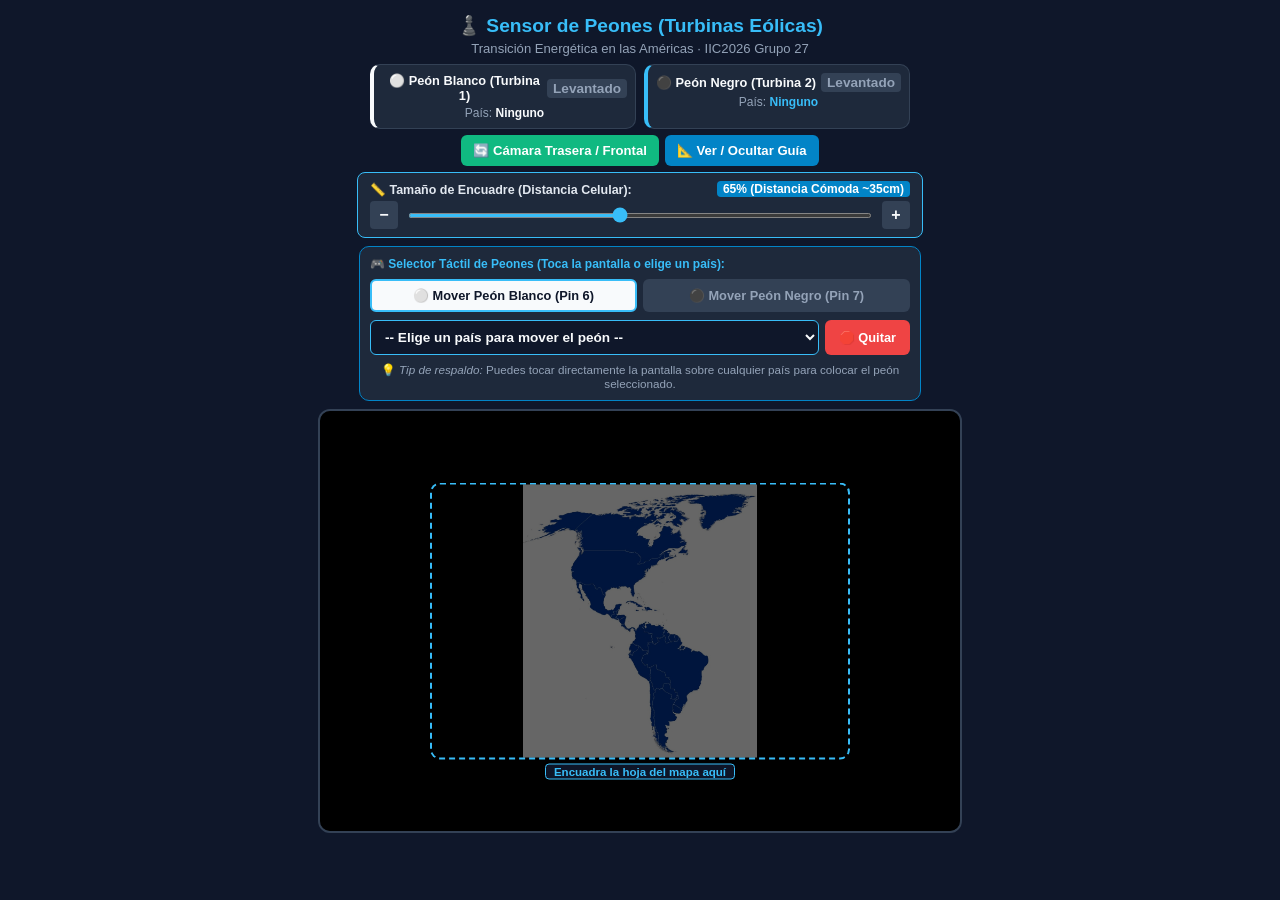
<file: hand.html>
<!DOCTYPE html>
<html lang="es">
<head>
  <meta charset="UTF-8">
  <meta name="viewport" content="width=device-width, initial-scale=1.0">
  <title>Sensor ArUco de Peones — Turbinas Eólicas (IIC2026 Grupo 27)</title>
  <script src="https://app.protobject.com/framework/p.js"></script>
  <script src="config.js"></script>
  <!-- Motor de visión por computador ArUco local (sin dependencias externas) -->
  <script src="cv.js"></script>
  <script src="aruco.js"></script>
  <style>
    body {
      font-family: -apple-system, BlinkMacSystemFont, "Segoe UI", Roboto, Helvetica, Arial, sans-serif;
      margin: 0;
      padding: 10px;
      background: #0f172a;
      color: #f8fafc;
      text-align: center;
    }
    h1 {
      font-size: 1.2rem;
      margin: 4px 0;
      color: #38bdf8;
    }
    p {
      color: #94a3b8;
      font-size: 0.82rem;
      margin: 2px 0 8px;
    }
    
    /* Panel de estado de los dos peones */
    .pawns-hud {
      display: grid;
      grid-template-columns: 1fr 1fr;
      gap: 8px;
      max-width: 540px;
      margin: 6px auto;
    }
    .pawn-hud-card {
      background: #1e293b;
      border: 1px solid #334155;
      border-radius: 10px;
      padding: 8px;
      display: flex;
      flex-direction: column;
      gap: 3px;
      font-size: 0.8rem;
    }
    .pawn-hud-white { border-left: 4px solid #f8fafc; }
    .pawn-hud-black { border-left: 4px solid #38bdf8; }
    .pawn-title {
      font-weight: 700;
      display: flex;
      align-items: center;
      justify-content: space-between;
    }
    .pawn-status {
      font-weight: 700;
      font-size: 0.85rem;
      padding: 2px 6px;
      border-radius: 4px;
    }
    .status-active { background: #065f46; color: #34d399; }
    .status-idle { background: #334155; color: #94a3b8; }

    .controls-row {
      display: flex;
      justify-content: center;
      gap: 6px;
      margin: 6px auto;
      flex-wrap: wrap;
      max-width: 540px;
    }
    .btn-toggle {
      background: #0284c7;
      color: white;
      border: none;
      padding: 8px 12px;
      border-radius: 6px;
      font-weight: 600;
      font-size: 0.82rem;
      cursor: pointer;
      display: flex;
      align-items: center;
      gap: 5px;
    }
    .btn-toggle:hover { background: #0369a1; }
    .btn-camera { background: #10b981; }
    .btn-camera:hover { background: #059669; }

    /* Barra de calibración de distancia / escala */
    .scale-card {
      background: #1e293b;
      border: 1px solid #38bdf8;
      border-radius: 8px;
      padding: 8px 12px;
      margin: 6px auto;
      max-width: 540px;
      display: flex;
      flex-direction: column;
      gap: 4px;
    }
    .scale-header {
      display: flex;
      justify-content: space-between;
      align-items: center;
      font-size: 0.78rem;
      color: #e2e8f0;
    }
    .scale-badge {
      background: #0284c7;
      color: #fff;
      padding: 1px 6px;
      border-radius: 4px;
      font-weight: 700;
      font-size: 0.75rem;
    }
    .slider-row {
      display: flex;
      align-items: center;
      gap: 8px;
    }
    .btn-step {
      background: #334155;
      color: #f8fafc;
      border: none;
      width: 28px;
      height: 28px;
      border-radius: 4px;
      font-size: 1rem;
      font-weight: bold;
      cursor: pointer;
    }
    .scale-slider {
      flex: 1;
      height: 5px;
      accent-color: #38bdf8;
      cursor: pointer;
    }

    /* Panel de selección táctil rápida / infalible */
    .manual-touch-panel {
      background: #1e293b;
      border: 1px solid #0284c7;
      border-radius: 10px;
      padding: 10px;
      margin: 8px auto;
      max-width: 540px;
      display: flex;
      flex-direction: column;
      gap: 8px;
    }
    .touch-tabs {
      display: flex;
      gap: 6px;
    }
    .touch-tab {
      flex: 1;
      padding: 7px 10px;
      border-radius: 6px;
      border: 2px solid transparent;
      background: #334155;
      color: #94a3b8;
      font-weight: 700;
      font-size: 0.8rem;
      cursor: pointer;
      transition: all 0.2s ease;
    }
    .touch-tab.active-white {
      background: #f8fafc;
      color: #0f172a;
      border-color: #38bdf8;
    }
    .touch-tab.active-black {
      background: #0284c7;
      color: #ffffff;
      border-color: #38bdf8;
    }
    .touch-select-row {
      display: flex;
      gap: 6px;
    }
    .country-dropdown {
      flex: 1;
      background: #0f172a;
      border: 1px solid #38bdf8;
      color: #f8fafc;
      padding: 8px 10px;
      border-radius: 6px;
      font-size: 0.85rem;
      outline: none;
      font-weight: 600;
    }
    .btn-lift {
      background: #ef4444;
      color: white;
      border: none;
      padding: 8px 14px;
      border-radius: 6px;
      font-weight: 700;
      font-size: 0.8rem;
      cursor: pointer;
    }
    .btn-lift:hover { background: #dc2626; }
    .touch-hint {
      font-size: 0.73rem;
      color: #94a3b8;
    }

    #preview-container {
      margin: 8px auto;
      width: 100%;
      max-width: 640px;
      height: 420px;
      position: relative;
      background: #000;
      border-radius: 12px;
      overflow: hidden;
      border: 2px solid #334155;
    }
    #video-feed {
      width: 100%;
      height: 100%;
      object-fit: cover;
    }
    #overlay-canvas {
      position: absolute;
      top: 0;
      left: 0;
      width: 100%;
      height: 100%;
      pointer-events: none;
      z-index: 10;
    }

    /* Caja de encuadre en el centro */
    .framing-box {
      position: absolute;
      top: 50%;
      left: 50%;
      transform: translate(-50%, -50%);
      width: 65%;
      height: 65%;
      border: 2px dashed #38bdf8;
      border-radius: 10px;
      pointer-events: none;
      z-index: 20;
      display: flex;
      align-items: center;
      justify-content: center;
      box-shadow: 0 0 0 9999px rgba(0, 0, 0, 0.42);
      transition: width 0.1s ease, height 0.1s ease;
    }
    .framing-img {
      width: 100%;
      height: 100%;
      object-fit: contain;
      opacity: 0.4;
      pointer-events: none;
    }
    .framing-tag {
      position: absolute;
      bottom: -22px;
      background: rgba(15, 23, 42, 0.95);
      border: 1px solid #38bdf8;
      color: #38bdf8;
      font-size: 0.72rem;
      font-weight: bold;
      padding: 1px 8px;
      border-radius: 4px;
      white-space: nowrap;
    }
  </style>
</head>
<body>

  <h1>♟️ Sensor de Peones (Turbinas Eólicas)</h1>
  <p>Transición Energética en las Américas · IIC2026 Grupo 27</p>

  <!-- HUD en vivo de los dos peones -->
  <div class="pawns-hud">
    <div class="pawn-hud-card pawn-hud-white">
      <div class="pawn-title">
        <span>⚪ Peón Blanco (Turbina 1)</span>
        <span class="pawn-status status-idle" id="pawn1-badge">Levantado</span>
      </div>
      <div style="font-size:0.75rem; color:#94a3b8;">País: <strong id="pawn1-country" style="color:#f8fafc;">Ninguno</strong></div>
    </div>
    <div class="pawn-hud-card pawn-hud-black">
      <div class="pawn-title">
        <span>⚫ Peón Negro (Turbina 2)</span>
        <span class="pawn-status status-idle" id="pawn2-badge">Levantado</span>
      </div>
      <div style="font-size:0.75rem; color:#94a3b8;">País: <strong id="pawn2-country" style="color:#38bdf8;">Ninguno</strong></div>
    </div>
  </div>

  <div class="controls-row">
    <button class="btn-toggle btn-camera" onclick="switchCamera()">
      🔄 Cámara Trasera / Frontal
    </button>
    <button class="btn-toggle" onclick="toggleOverlay()">
      📐 Ver / Ocultar Guía
    </button>
  </div>

  <!-- Control de tamaño del marco -->
  <div class="scale-card">
    <div class="scale-header">
      <span>📏 <strong>Tamaño de Encuadre (Distancia Celular):</strong></span>
      <span id="scale-badge" class="scale-badge">65% (Distancia Cómoda ~35cm)</span>
    </div>
    <div class="slider-row">
      <button class="btn-step" onclick="stepScale(-5)">−</button>
      <input type="range" id="scale-slider" class="scale-slider" min="40" max="95" value="65" oninput="setScale(this.value)">
      <button class="btn-step" onclick="stepScale(5)">+</button>
    </div>
  </div>

  <!-- Selector Táctil / Fallback Inmediato e Infalible -->
  <div class="manual-touch-panel">
    <div style="font-size:0.75rem; color:#38bdf8; font-weight:bold; text-align:left;">
      🎮 Selector Táctil de Peones (Toca la pantalla o elige un país):
    </div>
    <div class="touch-tabs">
      <button id="btn-select-white" class="touch-tab active-white" onclick="setActivePawnMode(1)">
        ⚪ Mover Peón Blanco (Pin 6)
      </button>
      <button id="btn-select-black" class="touch-tab" onclick="setActivePawnMode(2)">
        ⚫ Mover Peón Negro (Pin 7)
      </button>
    </div>
    <div class="touch-select-row">
      <select id="country-select-touch" class="country-dropdown" onchange="onManualSelectChange(this.value)">
        <option value="">-- Elige un país para mover el peón --</option>
        <option value="Chile">🇨🇱 Chile</option>
        <option value="Brazil">🇧🇷 Brasil</option>
        <option value="United States">🇺🇸 Estados Unidos</option>
        <option value="Canada">🇨🇦 Canadá</option>
        <option value="Mexico">🇲🇽 México</option>
        <option value="Argentina">🇦🇷 Argentina</option>
        <option value="Colombia">🇨🇴 Colombia</option>
        <option value="Peru">🇵🇪 Perú</option>
        <option value="Uruguay">🇺🇾 Uruguay</option>
        <option value="Bolivia">🇧🇴 Bolivia</option>
        <option value="Ecuador">🇪🇨 Ecuador</option>
        <option value="Venezuela">🇻🇪 Venezuela</option>
        <option value="Paraguay">🇵🇾 Paraguay</option>
        <option value="Costa Rica">🇨🇷 Costa Rica</option>
        <option value="Panama">🇵🇦 Panamá</option>
        <option value="Guatemala">🇬🇹 Guatemala</option>
        <option value="Honduras">🇭🇳 Honduras</option>
        <option value="Nicaragua">🇳🇮 Nicaragua</option>
        <option value="Cuba">🇨🇺 Cuba</option>
      </select>
      <button class="btn-lift" onclick="levantarPeonActivo()" title="Levantar peón seleccionado">
        🛑 Quitar
      </button>
    </div>
    <div class="touch-hint">💡 <em>Tip de respaldo:</em> Puedes tocar directamente la pantalla sobre cualquier país para colocar el peón seleccionado.</div>
  </div>

  <div id="preview-container">
    <video id="video-feed" playsinline autoplay muted></video>
    <canvas id="overlay-canvas"></canvas>

    <!-- Marco de encuadre centrado y escalable -->
    <div id="framing-box" class="framing-box">
      <img id="map-guide-overlay" src="mapa_referencia.jpg" alt="Guía" class="framing-img" />
      <span class="framing-tag">Encuadra la hoja del mapa aquí</span>
    </div>
  </div>

  <script>
    // 19 Países calibrados para el mapa
    const COORDENADAS_MAPA_FISICO = [
      { country: 'Canada', x: 0.445, y: 0.181, r: 0.120 },
      { country: 'United States', x: 0.411, y: 0.303, r: 0.090 },
      { country: 'Mexico', x: 0.365, y: 0.430, r: 0.065 },
      { country: 'Cuba', x: 0.531, y: 0.454, r: 0.045 },
      { country: 'Guatemala', x: 0.417, y: 0.496, r: 0.038 },
      { country: 'Honduras', x: 0.451, y: 0.503, r: 0.038 },
      { country: 'Nicaragua', x: 0.474, y: 0.522, r: 0.038 },
      { country: 'Costa Rica', x: 0.485, y: 0.547, r: 0.035 },
      { country: 'Panama', x: 0.519, y: 0.562, r: 0.035 },
      { country: 'Colombia', x: 0.576, y: 0.581, r: 0.058 },
      { country: 'Venezuela', x: 0.651, y: 0.566, r: 0.058 },
      { country: 'Ecuador', x: 0.531, y: 0.620, r: 0.048 },
      { country: 'Peru', x: 0.559, y: 0.669, r: 0.062 },
      { country: 'Bolivia', x: 0.634, y: 0.728, r: 0.058 },
      { country: 'Brazil', x: 0.742, y: 0.684, r: 0.115 },
      { country: 'Paraguay', x: 0.668, y: 0.781, r: 0.048 },
      { country: 'Uruguay', x: 0.685, y: 0.825, r: 0.042 },
      { country: 'Chile', x: 0.588, y: 0.840, r: 0.048 },
      { country: 'Argentina', x: 0.639, y: 0.859, r: 0.068 }
    ];

    const NOMBRES_ESP = {
      'Canada': 'Canadá',
      'United States': 'Estados Unidos',
      'Mexico': 'México',
      'Cuba': 'Cuba',
      'Guatemala': 'Guatemala',
      'Honduras': 'Honduras',
      'Nicaragua': 'Nicaragua',
      'Costa Rica': 'Costa Rica',
      'Panama': 'Panamá',
      'Colombia': 'Colombia',
      'Venezuela': 'Venezuela',
      'Ecuador': 'Ecuador',
      'Peru': 'Perú',
      'Bolivia': 'Bolivia',
      'Brazil': 'Brasil',
      'Paraguay': 'Paraguay',
      'Uruguay': 'Uruguay',
      'Chile': 'Chile',
      'Argentina': 'Argentina'
    };

    let guideScale = 0.65;
    let overlayVisible = true;
    let currentCameraIndex = 0;
    let availableCameras = [];
    let currentStream = null;
    let detector = new AR.Detector();

    const video = document.getElementById("video-feed");
    const canvas = document.getElementById("overlay-canvas");
    const ctx = canvas.getContext("2d");
    const framingBox = document.getElementById("framing-box");
    const scaleBadge = document.getElementById("scale-badge");
    const scaleSlider = document.getElementById("scale-slider");

    const pawn1Badge = document.getElementById("pawn1-badge");
    const pawn1CountryEl = document.getElementById("pawn1-country");
    const pawn2Badge = document.getElementById("pawn2-badge");
    const pawn2CountryEl = document.getElementById("pawn2-country");

    function setScale(val) {
      guideScale = Number(val) / 100;
      const pct = val + "%";
      scaleBadge.textContent = pct + (val <= 55 ? " (Lejos)" : val <= 75 ? " (Cómoda)" : " (Cerca)");
      if (framingBox) {
        framingBox.style.width = pct;
        framingBox.style.height = pct;
      }
    }

    function stepScale(delta) {
      const newVal = Math.max(40, Math.min(95, Number(scaleSlider.value) + delta));
      scaleSlider.value = newVal;
      setScale(newVal);
    }

    function toggleOverlay() {
      overlayVisible = !overlayVisible;
      if (framingBox) {
        framingBox.style.display = overlayVisible ? "flex" : "none";
      }
    }

    let activePawnMode = 1; // 1: Blanco (Pin 6), 2: Negro (Pin 7)
    let peon1Manual = { activo: false, pais: null };
    let peon2Manual = { activo: false, pais: null };
    let peon1LastSeen = 0;
    let peon1LastPais = null;
    let peon2LastSeen = 0;
    let peon2LastPais = null;
    const PERSISTENCIA_MS = 2500; // 2.5s de gracia para que no se apague por un parpadeo

    function setActivePawnMode(m) {
      activePawnMode = m;
      const bW = document.getElementById('btn-select-white');
      const bB = document.getElementById('btn-select-black');
      if (bW) bW.className = 'touch-tab' + (m === 1 ? ' active-white' : '');
      if (bB) bB.className = 'touch-tab' + (m === 2 ? ' active-black' : '');
    }

    function onManualSelectChange(country) {
      if (!country) return;
      colocarPeonManualmente(activePawnMode, country);
    }

    function colocarPeonManualmente(pawnId, country) {
      if (pawnId === 1) {
        peon1Manual.activo = true;
        peon1Manual.pais = country;
        peon1LastSeen = Date.now() + 10000000;
        peon1LastPais = country;
      } else {
        peon2Manual.activo = true;
        peon2Manual.pais = country;
        peon2LastSeen = Date.now() + 10000000;
        peon2LastPais = country;
      }
      actualizarHUDyProtobject();
    }

    function levantarPeonActivo() {
      if (activePawnMode === 1) {
        peon1Manual.activo = false;
        peon1Manual.pais = null;
        peon1LastSeen = 0;
        peon1LastPais = null;
      } else {
        peon2Manual.activo = false;
        peon2Manual.pais = null;
        peon2LastSeen = 0;
        peon2LastPais = null;
      }
      const sel = document.getElementById('country-select-touch');
      if (sel) sel.value = '';
      actualizarHUDyProtobject();
    }

    const previewContainer = document.getElementById("preview-container");
    if (previewContainer) {
      previewContainer.addEventListener('click', (e) => {
        const rect = previewContainer.getBoundingClientRect();
        const clickX = e.clientX - rect.left;
        const clickY = e.clientY - rect.top;
        const rawNormX = clickX / rect.width;
        const rawNormY = clickY / rect.height;

        const minX = (1 - guideScale) / 2;
        const minY = (1 - guideScale) / 2;
        const mapX = (rawNormX - minX) / guideScale;
        const mapY = (rawNormY - minY) / guideScale;

        const country = getCountryFromNormalizedCoords(mapX, mapY);
        if (country) {
          colocarPeonManualmente(activePawnMode, country);
          const sel = document.getElementById('country-select-touch');
          if (sel) sel.value = country;
        }
      });
    }

    // Iniciar cámara web / smartphone
    async function initCamera() {
      try {
        if (navigator.mediaDevices && navigator.mediaDevices.enumerateDevices) {
          const devices = await navigator.mediaDevices.enumerateDevices();
          availableCameras = devices.filter(d => d.kind === "videoinput");

          const rearIndex = availableCameras.findIndex(c => {
            const label = (c.label || "").toLowerCase();
            return label.includes("back") || label.includes("rear") || label.includes("trasera") || label.includes("environment");
          });

          if (rearIndex !== -1) currentCameraIndex = rearIndex;
          else if (availableCameras.length > 1) currentCameraIndex = 1;
          else currentCameraIndex = 0;
        }
      } catch (e) {
        console.warn("Error enumerando cámaras:", e);
      }
      startCurrentStream();
    }

    async function startCurrentStream() {
      if (currentStream) {
        currentStream.getTracks().forEach(t => t.stop());
      }
      try {
        let constraints = {
          video: {
            width: { ideal: 640 },
            height: { ideal: 480 }
          }
        };
        if (availableCameras.length > 0 && availableCameras[currentCameraIndex]) {
          constraints.video.deviceId = { exact: availableCameras[currentCameraIndex].deviceId };
        } else {
          constraints.video.facingMode = "environment";
        }

        currentStream = await navigator.mediaDevices.getUserMedia(constraints);
        video.srcObject = currentStream;
        video.onloadedmetadata = () => {
          video.play();
          canvas.width = video.videoWidth || 640;
          canvas.height = video.videoHeight || 480;
          requestAnimationFrame(processFrame);
        };
      } catch (err) {
        console.error("Error al iniciar video:", err);
      }
    }

    async function switchCamera() {
      if (availableCameras.length > 1) {
        currentCameraIndex = (currentCameraIndex + 1) % availableCameras.length;
      } else {
        currentCameraIndex = currentCameraIndex === 0 ? 1 : 0;
      }
      startCurrentStream();
    }

    // Identificar país a partir de coordenadas normalizadas del mapa
    function getCountryFromNormalizedCoords(nx, ny) {
      let closestCountry = null;
      let minDistance = 999;
      for (const target of COORDENADAS_MAPA_FISICO) {
        const dx = nx - target.x;
        const dy = ny - target.y;
        const dist = Math.sqrt(dx * dx + dy * dy);
        if (dist < target.r && dist < minDistance) {
          minDistance = dist;
          closestCountry = target.country;
        }
      }
      return closestCountry;
    }

    // Bucle de detección ArUco en tiempo real
    function processFrame() {
      if (video.readyState === video.HAVE_ENOUGH_DATA) {
        ctx.drawImage(video, 0, 0, canvas.width, canvas.height);
        const imageData = ctx.getImageData(0, 0, canvas.width, canvas.height);
        
        let markers = [];
        try {
          markers = detector.detect(imageData);
        } catch (e) {
          // Detector error handling
        }

        let peon1Data = { id: 1, pais: null, activo: false, x: 0, y: 0 };
        let peon2Data = { id: 2, pais: null, activo: false, x: 0, y: 0 };

        // Dibujar y procesar cada marcador detectado
        for (let i = 0; i < markers.length; i++) {
          const m = markers[i];
          const corners = m.corners;

          // Centroide del marcador en píxeles de la cámara
          const cx = (corners[0].x + corners[1].x + corners[2].x + corners[3].x) / 4;
          const cy = (corners[0].y + corners[1].y + corners[2].y + corners[3].y) / 4;

          // Normalizar respecto al tamaño del video
          const rawNormX = cx / canvas.width;
          const rawNormY = cy / canvas.height;

          // Remapeo según la escala de encuadre centrado
          const minX = (1 - guideScale) / 2;
          const minY = (1 - guideScale) / 2;
          const mapX = (rawNormX - minX) / guideScale;
          const mapY = (rawNormY - minY) / guideScale;

          // Comprobar si está dentro del marco
          const dentroDelMarco = (mapX >= -0.05 && mapX <= 1.05 && mapY >= -0.05 && mapY <= 1.05);
          const paisDetectado = dentroDelMarco ? getCountryFromNormalizedCoords(mapX, mapY) : null;

          // Dibujar contorno visual del marcador en pantalla
          ctx.beginPath();
          ctx.moveTo(corners[0].x, corners[0].y);
          ctx.lineTo(corners[1].x, corners[1].y);
          ctx.lineTo(corners[2].x, corners[2].y);
          ctx.lineTo(corners[3].x, corners[3].y);
          ctx.closePath();
          ctx.lineWidth = 3;
          ctx.strokeStyle = m.id === 1 ? "#ffffff" : "#38bdf8";
          ctx.stroke();

          // Etiqueta flotante sobre el peón
          const label = (m.id === 1 ? "⚪ Peón 1: " : "⚫ Peón 2: ") + (paisDetectado ? NOMBRES_ESP[paisDetectado] : "Buscando país...");
          ctx.font = "bold 13px sans-serif";
          ctx.fillStyle = "rgba(15, 23, 42, 0.85)";
          ctx.fillRect(cx - 60, cy - 25, 130, 20);
          ctx.fillStyle = m.id === 1 ? "#ffffff" : "#38bdf8";
          ctx.fillText(label, cx - 55, cy - 10);

          if (m.id === 1) {
            peon1Data.activo = dentroDelMarco && (paisDetectado !== null);
            peon1Data.pais = paisDetectado;
            peon1Data.x = mapX;
            peon1Data.y = mapY;
          } else if (m.id === 2) {
            peon2Data.activo = dentroDelMarco && (paisDetectado !== null);
            peon2Data.pais = paisDetectado;
            peon2Data.x = mapX;
            peon2Data.y = mapY;
          }
        }

        // Actualizar HUD visual de Peón Blanco
        if (peon1Data.activo && peon1Data.pais) {
          pawn1Badge.textContent = "Sobre Mapa";
          pawn1Badge.className = "pawn-status status-active";
          pawn1CountryEl.textContent = NOMBRES_ESP[peon1Data.pais] || peon1Data.pais;
        } else {
          pawn1Badge.textContent = "Levantado";
          pawn1Badge.className = "pawn-status status-idle";
          pawn1CountryEl.textContent = "Ninguno (Motor Detenido)";
        }

        // Actualizar HUD visual de Peón Negro
        if (peon2Data.activo && peon2Data.pais) {
          pawn2Badge.textContent = "Sobre Mapa";
          pawn2Badge.className = "pawn-status status-active";
          pawn2CountryEl.textContent = NOMBRES_ESP[peon2Data.pais] || peon2Data.pais;
        } else {
          pawn2Badge.textContent = "Levantado";
          pawn2Badge.className = "pawn-status status-idle";
          pawn2CountryEl.textContent = "Ninguno (Motor Detenido)";
        }

        // Enviar estado de ambos peones al computador por Protobject
        if (typeof Protobject !== "undefined" && Protobject.Core) {
          Protobject.Core.send({
            tipo: "peones_dobles",
            peonBlanco: peon1Data,
            peonNegro: peon2Data,
            timestamp: Date.now()
          }).to("index.html");
        }
      }
      requestAnimationFrame(processFrame);
    }

    initCamera();
  </script>
</body>
</html>
</file>
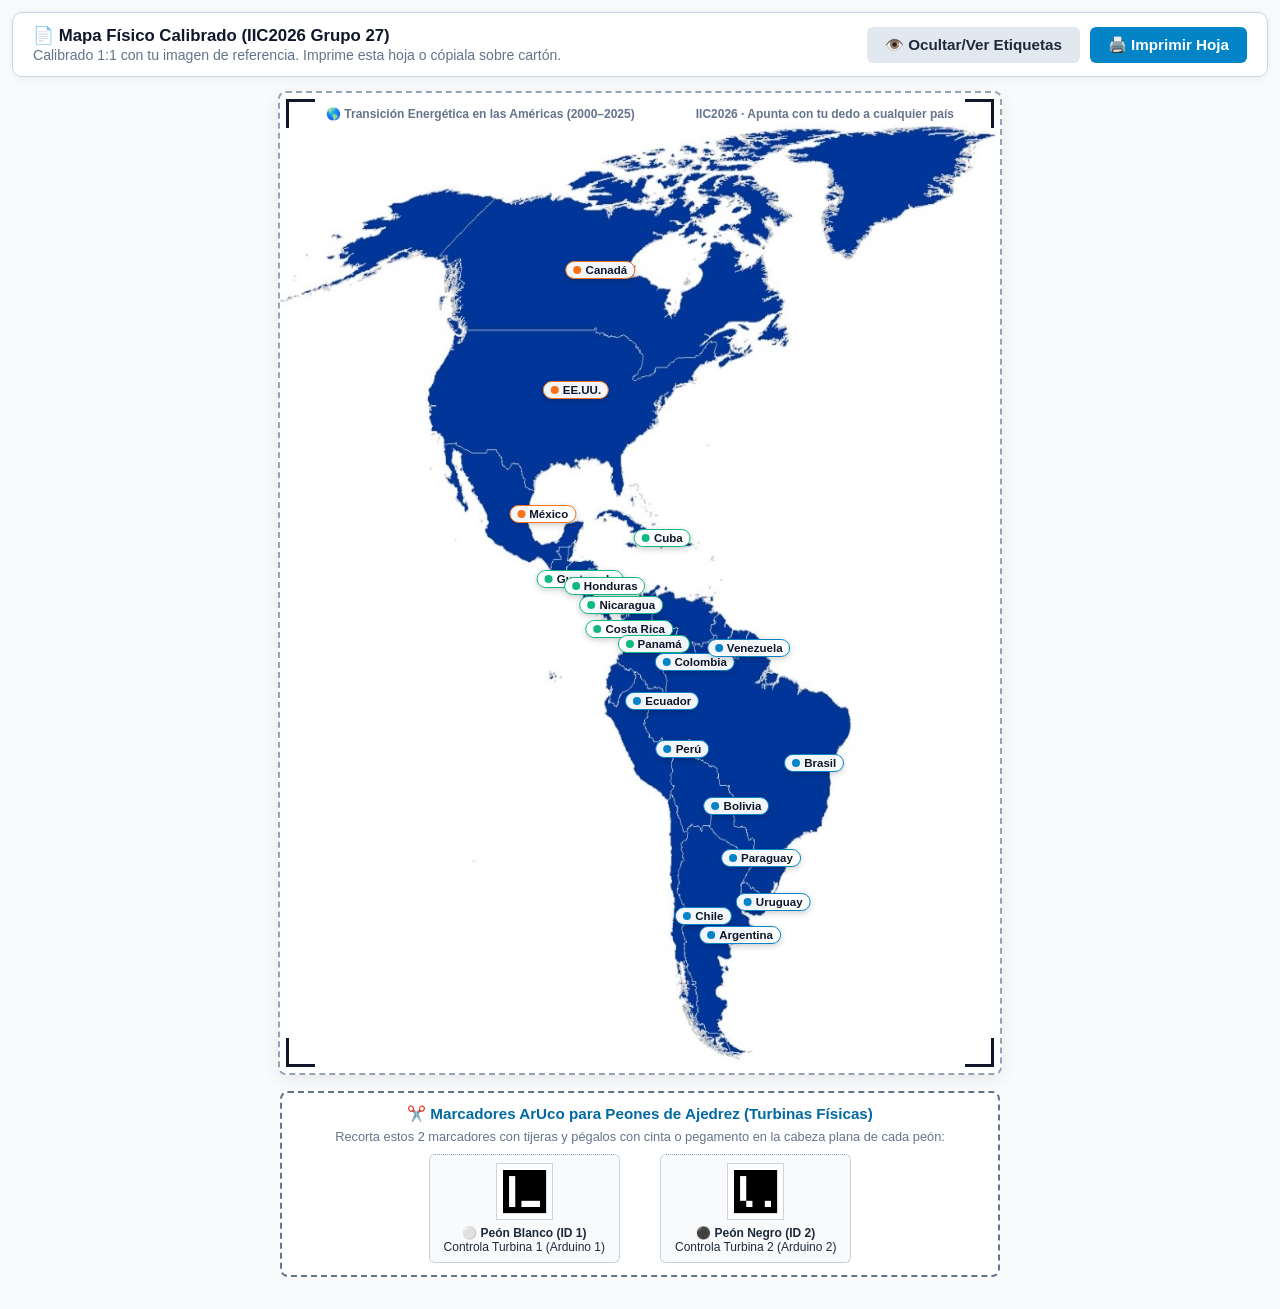
<file: mapa_imprimible.html>
<!DOCTYPE html>
<html lang="es">
<head>
  <meta charset="UTF-8">
  <title>Mapa Físico para Imprimir — Transición Energética de las Américas</title>
  <style>
    @page {
      size: A4 portrait;
      margin: 8mm;
    }
    body {
      font-family: -apple-system, BlinkMacSystemFont, "Segoe UI", Roboto, Arial, sans-serif;
      margin: 0;
      padding: 12px;
      color: #0f172a;
      background: #f8fafc;
    }
    .no-print {
      background: #ffffff;
      border: 1px solid #cbd5e1;
      border-radius: 10px;
      padding: 12px 20px;
      margin-bottom: 14px;
      display: flex;
      justify-content: space-between;
      align-items: center;
      box-shadow: 0 2px 8px rgba(0,0,0,0.06);
    }
    .btn-group {
      display: flex;
      gap: 10px;
    }
    .btn-action {
      background: #0284c7;
      color: white;
      font-weight: 700;
      border: none;
      padding: 9px 18px;
      border-radius: 6px;
      font-size: 0.95rem;
      cursor: pointer;
    }
    .btn-action:hover { background: #0369a1; }
    .btn-secondary {
      background: #e2e8f0;
      color: #1e293b;
    }
    .btn-secondary:hover { background: #cbd5e1; }

    @media print {
      .no-print { display: none !important; }
      body { padding: 0; background: #fff; }
      .sheet { border: none !important; box-shadow: none !important; }
    }

    /* Contenedor de la hoja A4 */
    .sheet-wrapper {
      display: flex;
      justify-content: center;
    }
    .sheet {
      position: relative;
      width: 720px;
      height: 980px;
      background: #ffffff;
      border: 2px dashed #94a3b8;
      border-radius: 8px;
      overflow: hidden;
      box-shadow: 0 4px 16px rgba(0,0,0,0.08);
    }

    /* Imagen del mapa de referencia */
    .map-img {
      position: absolute;
      top: 0;
      left: 0;
      width: 100%;
      height: 100%;
      object-fit: fill;
      z-index: 1;
    }

    /* Marcas de calibración en las 4 esquinas */
    .corner-mark {
      position: absolute;
      width: 26px;
      height: 26px;
      border: 3px solid #0f172a;
      z-index: 10;
    }
    .corner-tl { top: 6px; left: 6px; border-right: none; border-bottom: none; }
    .corner-tr { top: 6px; right: 6px; border-left: none; border-bottom: none; }
    .corner-bl { bottom: 6px; left: 6px; border-right: none; border-top: none; }
    .corner-br { bottom: 6px; right: 6px; border-left: none; border-top: none; }

    /* Puntos táctiles calibrados de los 19 países */
    .country-pin {
      position: absolute;
      transform: translate(-50%, -50%);
      z-index: 5;
      display: flex;
      align-items: center;
      gap: 4px;
      background: rgba(255, 255, 255, 0.95);
      border: 1.5px solid #0284c7;
      border-radius: 12px;
      padding: 2px 7px;
      font-size: 0.72rem;
      font-weight: 700;
      color: #0f172a;
      box-shadow: 0 2px 6px rgba(0,0,0,0.2);
      white-space: nowrap;
      pointer-events: none;
    }
    .country-pin .target-circle {
      width: 8px;
      height: 8px;
      border-radius: 50%;
      background: #0284c7;
    }

    /* Tarjeta de marcadores para los peones */
    .peones-print-card {
      margin-top: 16px;
      background: #ffffff;
      border: 2px dashed #64748b;
      border-radius: 8px;
      padding: 12px 16px;
      width: 720px;
      box-sizing: border-box;
      text-align: center;
    }
    .peones-print-card h3 {
      margin: 0 0 6px;
      font-size: 0.95rem;
      color: #0369a1;
    }
    .peones-print-card p {
      margin: 0 0 10px;
      font-size: 0.8rem;
      color: #64748b;
    }
    .markers-row {
      display: flex;
      justify-content: center;
      gap: 40px;
    }
    .marker-item {
      display: flex;
      flex-direction: column;
      align-items: center;
      gap: 6px;
      border: 1px dotted #94a3b8;
      padding: 8px 14px;
      border-radius: 6px;
      background: #f8fafc;
    }
    .marker-img {
      width: 55px;
      height: 55px;
      border: 1px solid #cbd5e1;
    }
    .marker-item span {
      font-size: 0.75rem;
      color: #1e293b;
    }

    .zone-north { border-color: #f97316; }
    .zone-north .target-circle { background: #f97316; }
    .zone-central { border-color: #10b981; }
    .zone-central .target-circle { background: #10b981; }
    .zone-south { border-color: #0284c7; }
    .zone-south .target-circle { background: #0284c7; }

    /* Encabezado discreto superior */
    .sheet-title {
      position: absolute;
      top: 10px;
      left: 36px;
      right: 36px;
      z-index: 10;
      display: flex;
      justify-content: space-between;
      align-items: center;
      font-size: 0.75rem;
      color: #64748b;
      font-weight: 600;
      background: rgba(255, 255, 255, 0.85);
      padding: 4px 10px;
      border-radius: 6px;
    }
  </style>
</head>
<body>

  <div class="no-print">
    <div>
      <strong style="font-size: 1.05rem;">📄 Mapa Físico Calibrado (IIC2026 Grupo 27)</strong><br>
      <span style="color:#64748b; font-size:0.88rem;">Calibrado 1:1 con tu imagen de referencia. Imprime esta hoja o cópiala sobre cartón.</span>
    </div>
    <div class="btn-group">
      <button class="btn-action btn-secondary" onclick="togglePins()">👁️ Ocultar/Ver Etiquetas</button>
      <button class="btn-action" onclick="window.print()">🖨️ Imprimir Hoja</button>
    </div>
  </div>

  <div class="sheet-wrapper">
    <div class="sheet" id="sheet-target">
      <!-- Marcas de calibración -->
      <div class="corner-mark corner-tl"></div>
      <div class="corner-mark corner-tr"></div>
      <div class="corner-mark corner-bl"></div>
      <div class="corner-mark corner-br"></div>

      <!-- Imagen exacta del mapa -->
      <img src="mapa_referencia.jpg" alt="Mapa de las Américas" class="map-img" />

      <!-- Barra informativa sutil -->
      <div class="sheet-title">
        <span>🌎 Transición Energética en las Américas (2000–2025)</span>
        <span>IIC2026 · Apunta con tu dedo a cualquier país</span>
      </div>

      <!-- 19 Países calibrados en porcentaje exacto a la imagen (X / 876, Y / 1024) -->
      <!-- Norteamérica -->
      <div class="country-pin zone-north" style="left: 44.5%; top: 18.1%;">
        <span class="target-circle"></span> Canadá
      </div>
      <div class="country-pin zone-north" style="left: 41.1%; top: 30.3%;">
        <span class="target-circle"></span> EE.UU.
      </div>
      <div class="country-pin zone-north" style="left: 36.5%; top: 43.0%;">
        <span class="target-circle"></span> México
      </div>

      <!-- Centroamérica y Caribe -->
      <div class="country-pin zone-central" style="left: 53.1%; top: 45.4%;">
        <span class="target-circle"></span> Cuba
      </div>
      <div class="country-pin zone-central" style="left: 41.7%; top: 49.6%;">
        <span class="target-circle"></span> Guatemala
      </div>
      <div class="country-pin zone-central" style="left: 45.1%; top: 50.3%;">
        <span class="target-circle"></span> Honduras
      </div>
      <div class="country-pin zone-central" style="left: 47.4%; top: 52.2%;">
        <span class="target-circle"></span> Nicaragua
      </div>
      <div class="country-pin zone-central" style="left: 48.5%; top: 54.7%;">
        <span class="target-circle"></span> Costa Rica
      </div>
      <div class="country-pin zone-central" style="left: 51.9%; top: 56.2%;">
        <span class="target-circle"></span> Panamá
      </div>

      <!-- Sudamérica -->
      <div class="country-pin zone-south" style="left: 57.6%; top: 58.1%;">
        <span class="target-circle"></span> Colombia
      </div>
      <div class="country-pin zone-south" style="left: 65.1%; top: 56.6%;">
        <span class="target-circle"></span> Venezuela
      </div>
      <div class="country-pin zone-south" style="left: 53.1%; top: 62.0%;">
        <span class="target-circle"></span> Ecuador
      </div>
      <div class="country-pin zone-south" style="left: 55.9%; top: 66.9%;">
        <span class="target-circle"></span> Perú
      </div>
      <div class="country-pin zone-south" style="left: 63.4%; top: 72.8%;">
        <span class="target-circle"></span> Bolivia
      </div>
      <div class="country-pin zone-south" style="left: 74.2%; top: 68.4%;">
        <span class="target-circle"></span> Brasil
      </div>
      <div class="country-pin zone-south" style="left: 66.8%; top: 78.1%;">
        <span class="target-circle"></span> Paraguay
      </div>
      <div class="country-pin zone-south" style="left: 68.5%; top: 82.5%;">
        <span class="target-circle"></span> Uruguay
      </div>
      <div class="country-pin zone-south" style="left: 58.8%; top: 84.0%;">
        <span class="target-circle"></span> Chile
      </div>
      <div class="country-pin zone-south" style="left: 63.9%; top: 85.9%;">
        <span class="target-circle"></span> Argentina
      </div>
    </div>
  </div>

  <!-- Marcadores recortables para los dos peones -->
  <div style="display: flex; justify-content: center; margin-bottom: 20px;">
    <div class="peones-print-card">
      <h3>✂️ Marcadores ArUco para Peones de Ajedrez (Turbinas Físicas)</h3>
      <p>Recorta estos 2 marcadores con tijeras y pégalos con cinta o pegamento en la cabeza plana de cada peón:</p>
      <div class="markers-row">
        <div class="marker-item">
          <img src="aruco_id1_blanco.png" alt="ID 1 Blanco" class="marker-img" />
          <span>⚪ <strong>Peón Blanco (ID 1)</strong><br>Controla Turbina 1 (Arduino 1)</span>
        </div>
        <div class="marker-item">
          <img src="aruco_id2_negro.png" alt="ID 2 Negro" class="marker-img" />
          <span>⚫ <strong>Peón Negro (ID 2)</strong><br>Controla Turbina 2 (Arduino 2)</span>
        </div>
      </div>
    </div>
  </div>

  <script>
    let pinsVisible = true;
    function togglePins() {
      pinsVisible = !pinsVisible;
      document.querySelectorAll('.country-pin').forEach(el => {
        el.style.display = pinsVisible ? 'flex' : 'none';
      });
    }
  </script>
</body>
</html>
</file>
